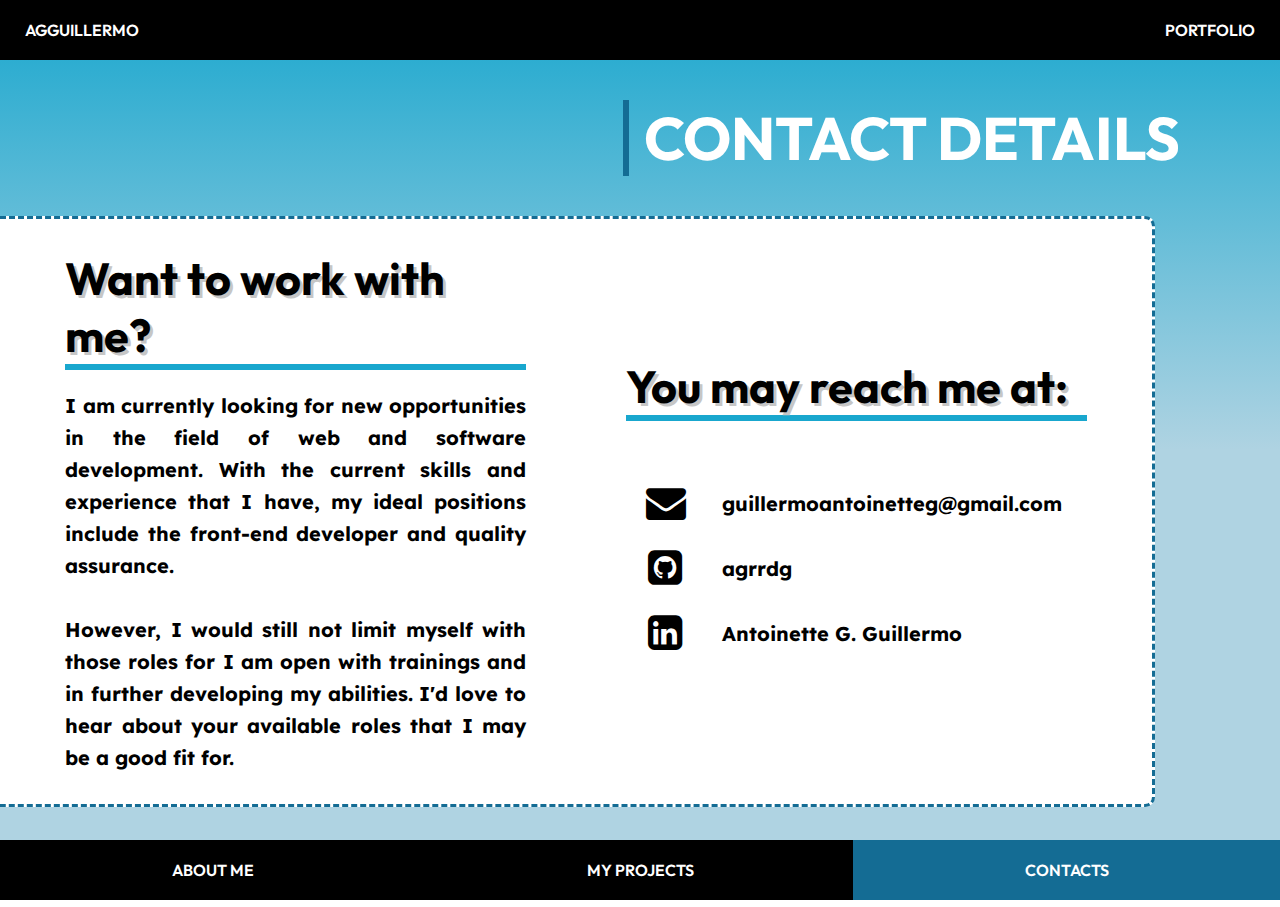
<file: Contacts.html>
<!DOCTYPE html>
<html>
    <head>
        <meta charset="UTF-8">
        <meta name="viewport" content="width=device-width, initial-scale=1.0">
        <title>Antoinette Guillermo's Portfolio</title>
        <link rel="stylesheet" href="Contacts.css">
        <link rel="stylesheet" href="assets/fonts/font-awesome/css/font-awesome.min.css">
        <!-- <link rel="preconnect" href="https://fonts.googleapis.com">
        <link rel="preconnect" href="https://fonts.gstatic.com" crossorigin> -->
        <link href="https://fonts.googleapis.com/css2?family=Roboto" rel="stylesheet">
        <link href="https://fonts.googleapis.com/css2?family=Lexend:wght@200&family=Outfit&family=Yantramanav:wght@300;400&display=swap" rel="stylesheet">
    </head>
    <body>  
        <div class="titleBar">
            <div class="titleA">
                AGGUILLERMO
            </div>
            <div class="titleB">
                PORTFOLIO
            </div>
        </div>
        <div>
            <div class="headerContainer">
                <h3 class="headerText">CONTACT DETAILS</h3>
            </div>
            <div class="contactsContainer">
                <div class="contacts1">
                    <h3 class="contactsText1">Want to work with me?</h3>
                    <h4 class="contactsText2">I am currently looking for new opportunities in the field of web and software development. With the current skills and experience that I have, my ideal positions include the front-end developer and quality assurance. <br> <br> However, I would still not limit myself with those roles for I am open with trainings and in further developing my abilities. I'd love to hear about your available roles that I may be a good fit for.</h4>
                </div>
                <div class="contacts2">
                    <h3 class="contactsText3">You may reach me at:</h3>
                    <div class="socialMediaLinks">
                        <div class="emailContainer"><a class="fa fa-envelope" href="mailto:guillermoantoinetteg@example.com" style="font-size: 40px; margin-right: 40px; color: inherit;"></a><h3 class="emailText">guillermoantoinetteg@gmail.com</h3></div>
                        <div class="linkedContainer"><a class="fa fa-github-square" href="https://github.com/agrrdg?tab=repositories" style="font-size: 40px; margin-right: 40px; color: inherit;"></a><h3 class="linkedText">agrrdg</h3></div>
                        <div class="githubContainer"><a class="fa fa-linkedin-square" href="https://www.linkedin.com/in/antoinette-guillermo-60325a218/" style="font-size: 40px; margin-right: 40px; color: inherit;"></a><h3 class="githubText">Antoinette G. Guillermo</h3></div>
                    </div>
                </div>
            </div>
        </div>
        <div class="navigationBar">
            <a class="buttonA" href="index.html">
                ABOUT ME
            </a>
            <a class="buttonB" href="MyProjects.html">
                MY PROJECTS
            </a>
            <div class="buttonC">
                CONTACTS
            </div>
        </div>
    </body>
</html>
</file>
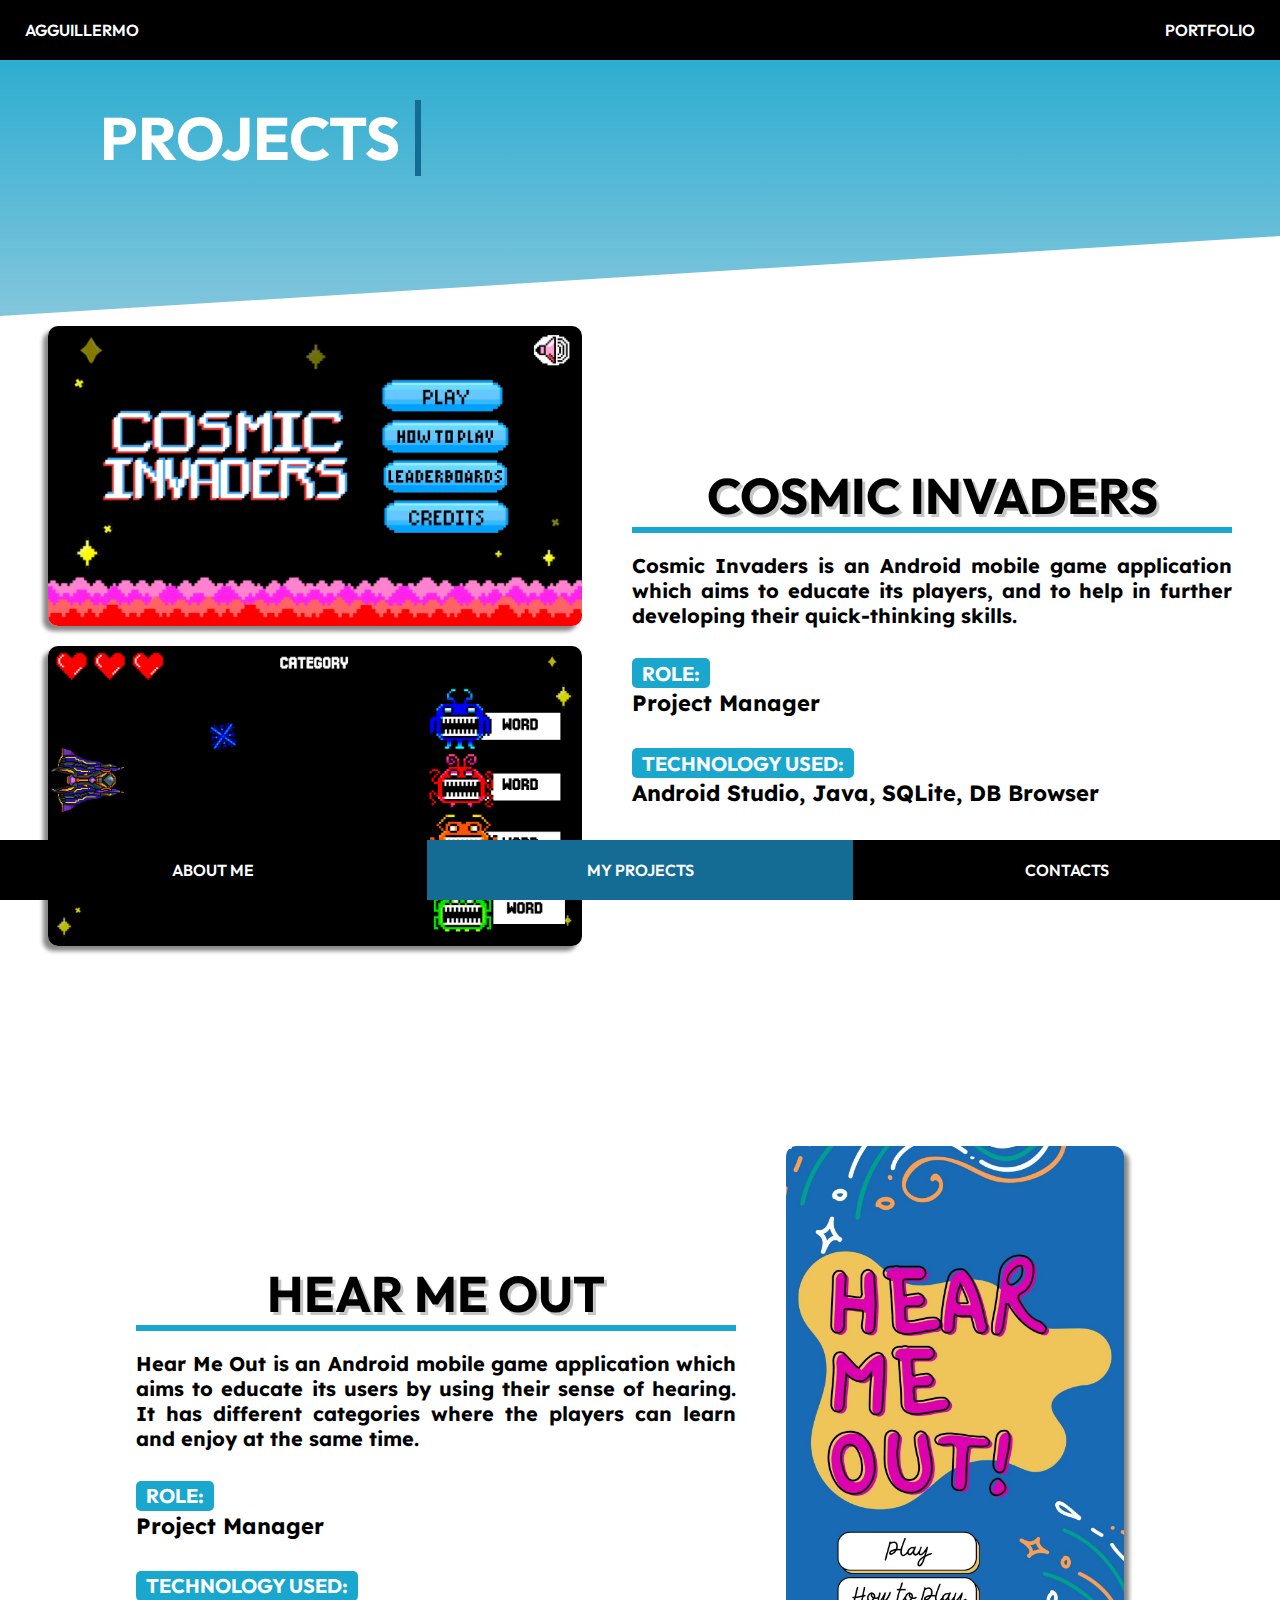
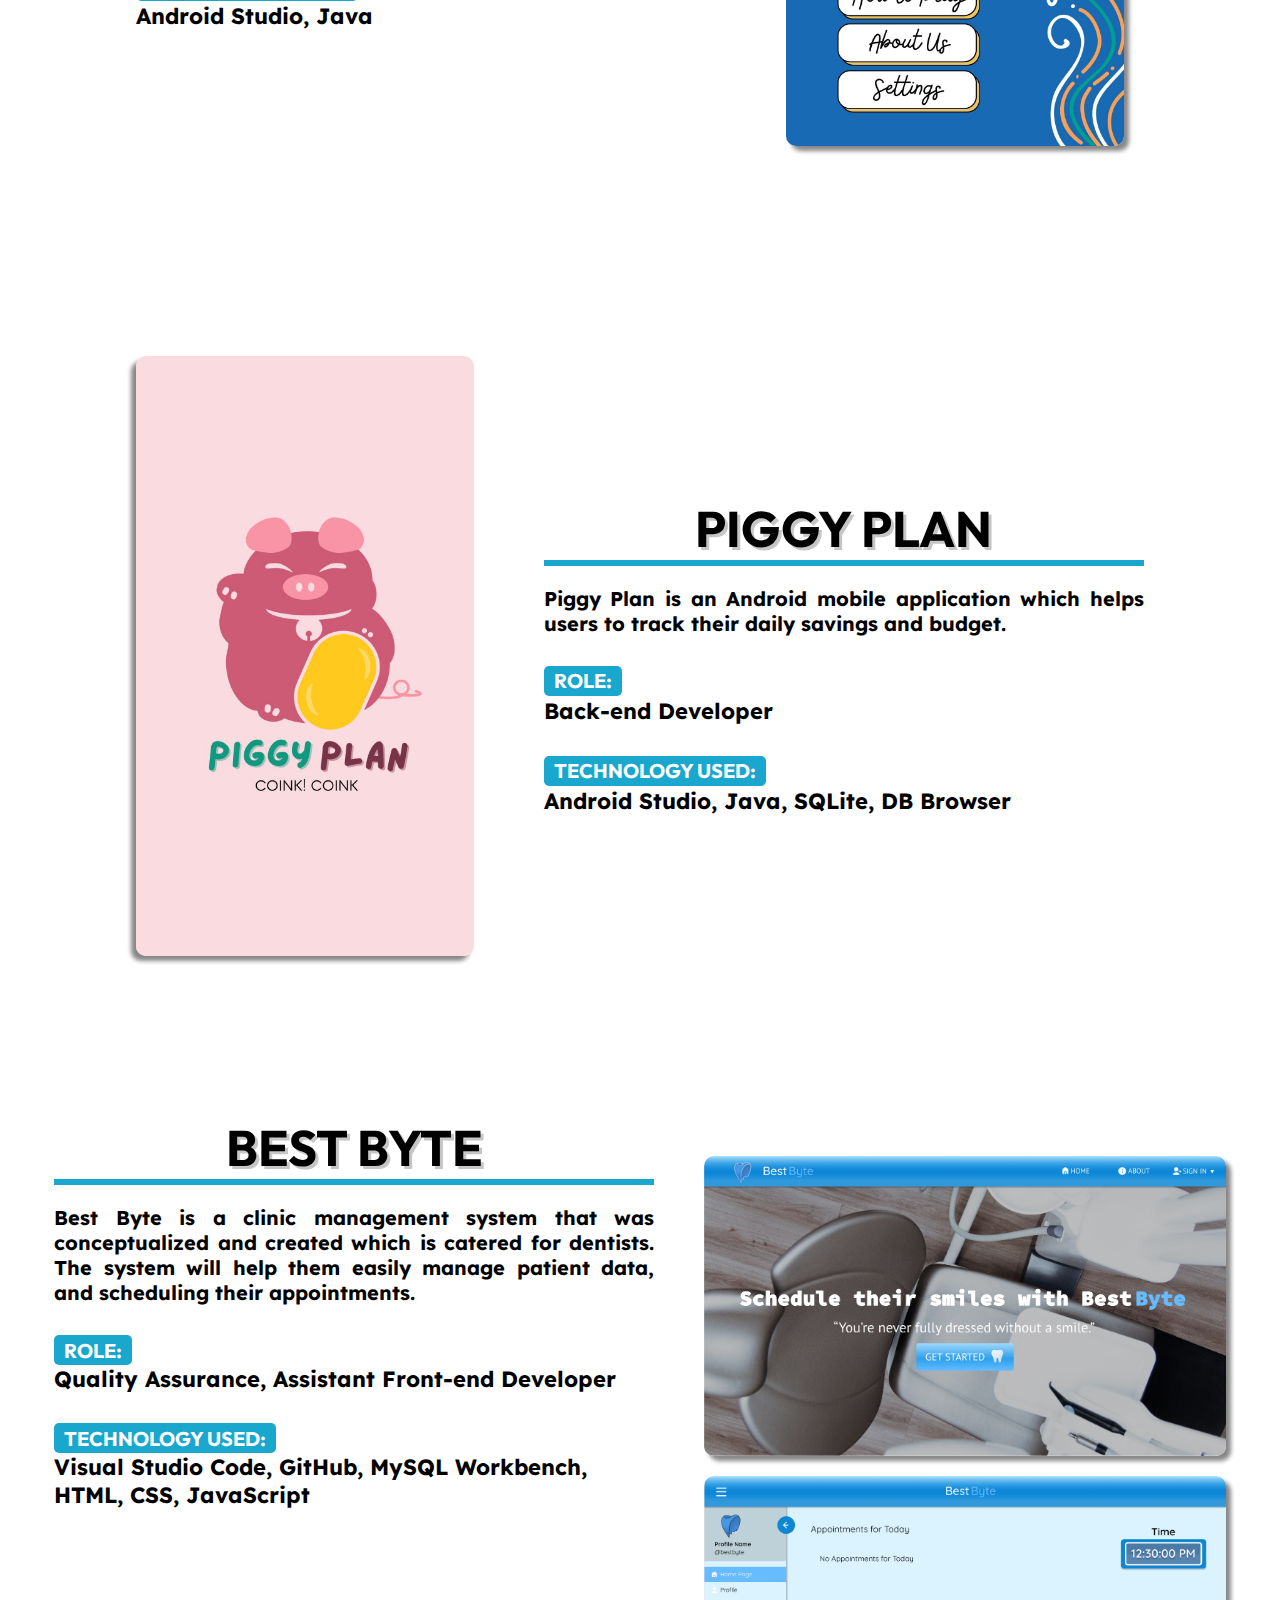
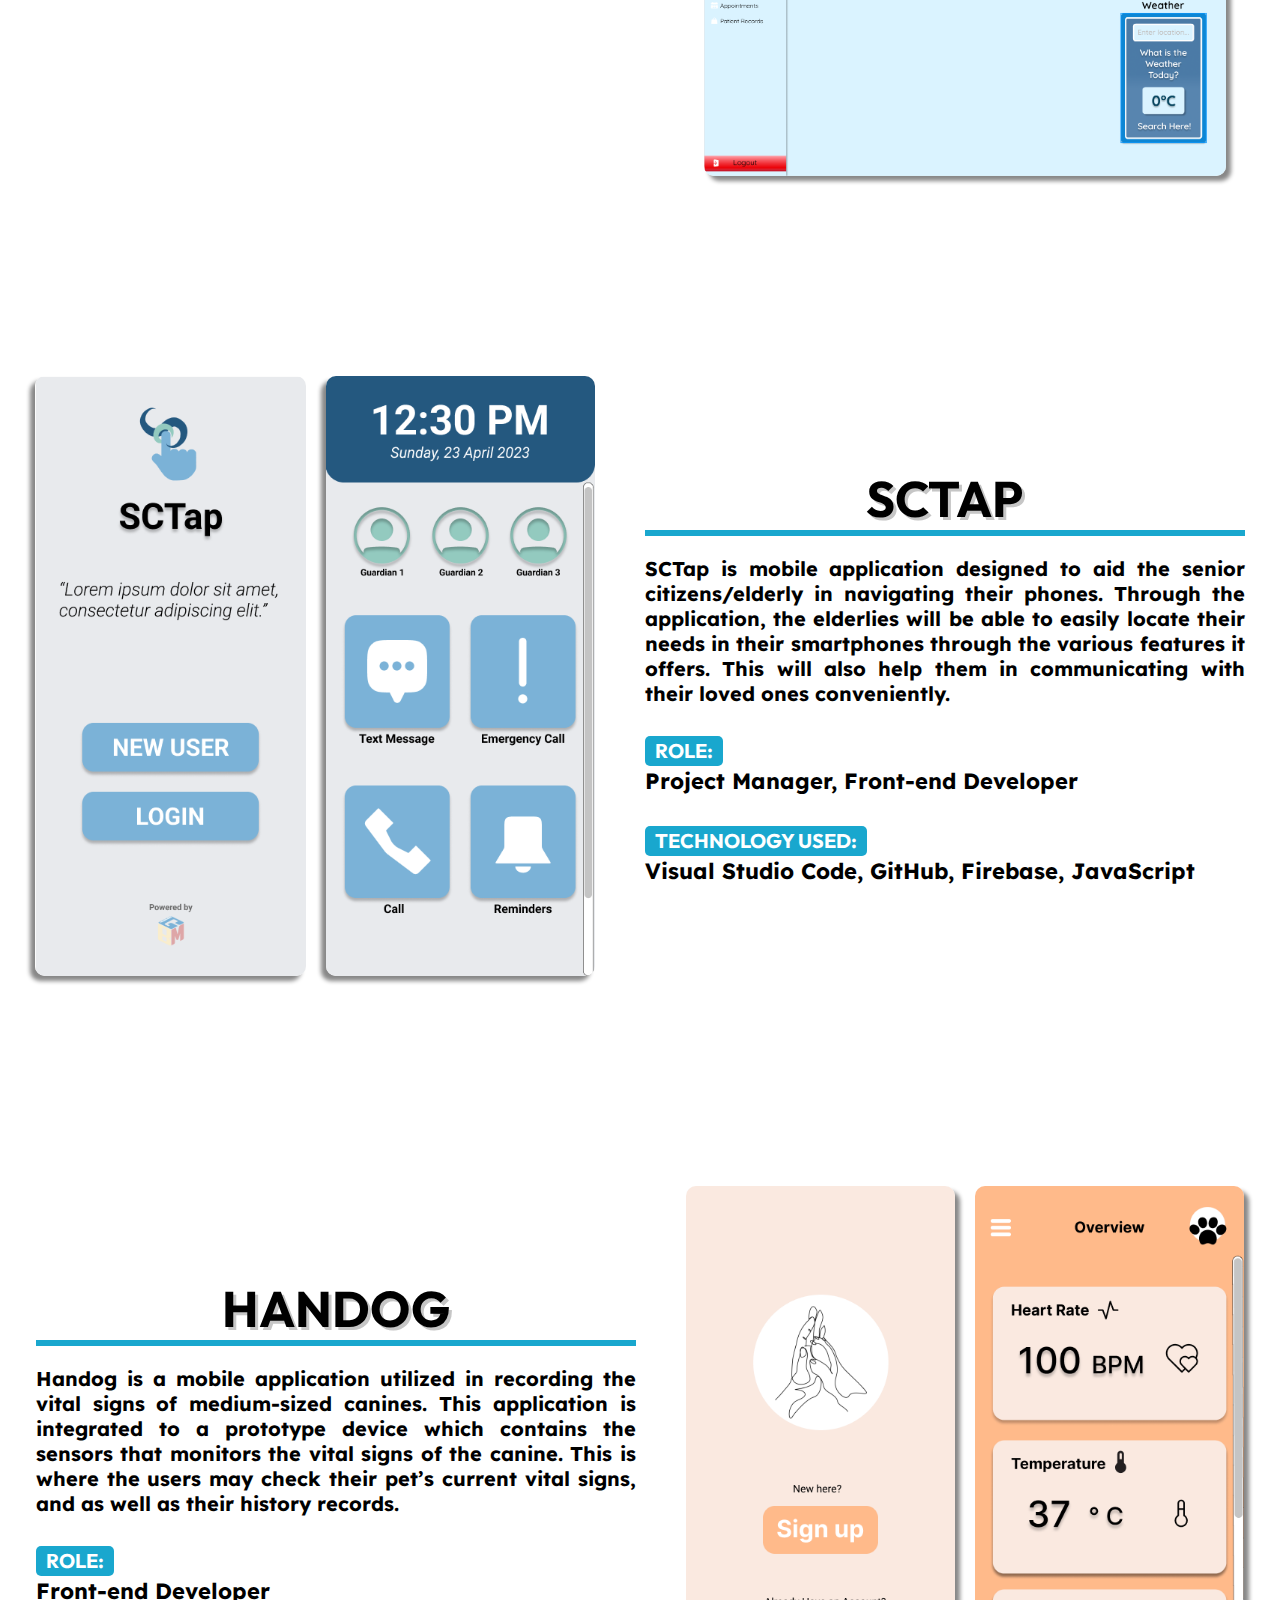
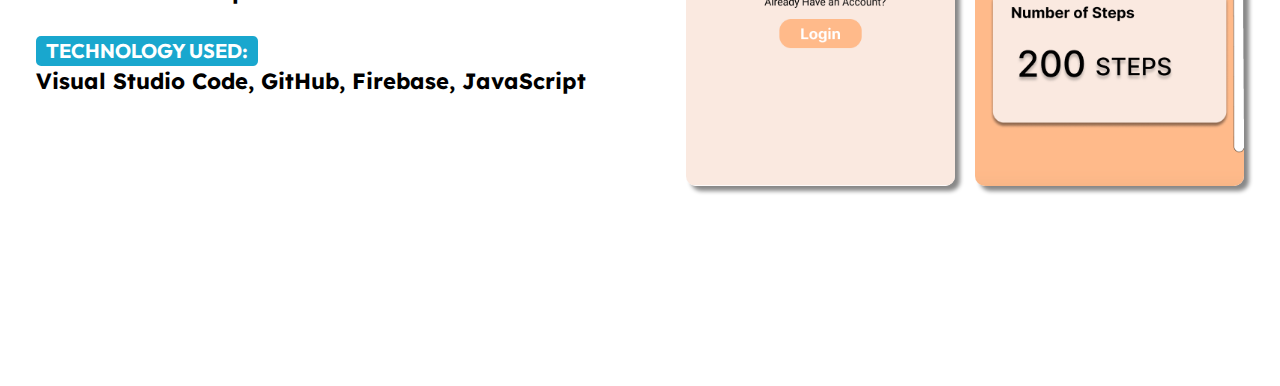
<file: MyProjects.html>
<!DOCTYPE html>
<html>
    <head>
        <meta charset="UTF-8">
        <meta name="viewport" content="width=device-width, initial-scale=1.0">
        <title>Antoinette Guillermo's Portfolio</title>
        <link rel="stylesheet" href="MyProjects.css">
        <link rel="stylesheet" href="assets/fonts/font-awesome/css/font-awesome.min.css">
        <!-- <link rel="preconnect" href="https://fonts.googleapis.com">
        <link rel="preconnect" href="https://fonts.gstatic.com" crossorigin> -->
        <link href="https://fonts.googleapis.com/css2?family=Roboto" rel="stylesheet">
        <link href="https://fonts.googleapis.com/css2?family=Lexend:wght@200&family=Outfit&family=Yantramanav:wght@300;400&display=swap" rel="stylesheet">
    </head>
    <body>  
        <div class="titleBar">
            <div class="titleA">
                AGGUILLERMO
            </div>
            <div class="titleB">
                PORTFOLIO
            </div>
        </div>
        <div>
            <h3 class="headerText">PROJECTS</h3>
        </div>
        <div class="projectAContainer">
            <div class="projectA">
                <div class="projectA1">
                    <div class="imgContainerCosmic">
                        <img class="cosmicMenu" src="assets/images/Cosmic1.PNG" alt="Cosmic Invader Menu">
                        <img class="cosmicGame" src="assets/images/Cosmic2.PNG" alt="Cosmic Invader Game">
                    </div>
                </div>
                <div class="projectA2">
                    <div class="projectAText">
                        <h3 class="cosmicHeader">COSMIC INVADERS</h3>
                        <h4 class="cosmicDescription">Cosmic Invaders is an Android mobile game application which aims to educate its players, and to help in further developing their quick-thinking skills.</h4>
                        <div class="cosmicSub"><h4 class="cosmicHeavy">ROLE:</h4><h4 class="cosmicLight">Project Manager</h4></div>
                        <div class="cosmicSub"><h4 class="cosmicHeavy">TECHNOLOGY USED:</h4><h4 class="cosmicLight">Android Studio, Java, SQLite, DB Browser</h4></div>
                    </div>
                </div>
            </div>
        </div>
        <div class="projectBContainer">
            <div class="projectB">
                <div class="projectB1">
                    <div class="projectBText">
                        <h3 class="hearHeader">HEAR ME OUT</h3>
                        <h4 class="hearDescription">Hear Me Out is an Android mobile game application which aims to educate its users by using their sense of hearing. It has different categories where the players can learn and enjoy at the same time.</h4>
                        <div class="hearSub"><h4 class="hearHeavy">ROLE:</h4><h4 class="hearLight">Project Manager</h4></div>
                        <div class="hearSub"><h4 class="hearHeavy">TECHNOLOGY USED:</h4><h4 class="hearLight">Android Studio, Java</h4></div>
                    </div>
                </div>
                <div class="projectB2">
                    <div class="imgContainerHear">
                        <img class="hearMenu" src="assets/images/Hear1.JPG" alt="Hear Me Out Menu">
                        <img class="hearGame" src="assets/images/Hear2.JPG" alt="Hear Me Out Game">
                    </div>
                </div>
            </div>
        </div>
        <div class="projectCContainer">
            <div class="projectC">
                <div class="projectC1">
                    <div class="imgContainerPiggy">
                        <img class="piggyMenu" src="assets/images/Piggy1.JPG" alt="Piggy Plan Menu">
                        <img class="piggyGame" src="assets/images/Piggy2.JPG" alt="Piggy Plan Screen">
                    </div>
                </div>
                <div class="projectC2">
                    <div class="projectCText">
                        <h3 class="piggyHeader">PIGGY PLAN</h3>
                        <h4 class="piggyDescription">Piggy Plan is an Android mobile application which helps users to track their daily savings and budget.</h4>
                        <div class="piggySub"><h4 class="piggyHeavy">ROLE:</h4><h4 class="piggyLight">Back-end Developer</h4></div>
                        <div class="piggySub"><h4 class="piggyHeavy">TECHNOLOGY USED:</h4><h4 class="piggyLight">Android Studio, Java, SQLite, DB Browser</h4></div>
                    </div>
                </div>
            </div>
        </div>
        <div class="projectDContainer">
            <div class="projectD">
                <div class="projectD1">
                    <div class="projectDText">
                        <h3 class="byteHeader">BEST BYTE</h3>
                        <h4 class="byteDescription">Best Byte is a clinic management system that was conceptualized and created which is catered for dentists. The system will help them easily manage patient data, and scheduling their appointments.</h4>
                        <div class="byteSub"><h4 class="byteHeavy">ROLE:</h4><h4 class="byteLight">Quality Assurance, Assistant Front-end Developer</h4></div>
                        <div class="byteSub"><h4 class="byteHeavy">TECHNOLOGY USED:</h4><h4 class="byteLight">Visual Studio Code, GitHub, MySQL Workbench, HTML, CSS, JavaScript</h4></div>
                    </div>
                </div>
                <div class="projectD2">
                    <div class="imgContainerByte">
                        <img class="byteMenu" src="assets/images/Byte1.PNG" alt="Best Byte Menu">
                        <img class="byteGame" src="assets/images/Byte2.PNG" alt="Best Byte Game">
                    </div>
                </div>
            </div>
        </div>
        <div class="projectEContainer">
            <div class="projectE">
                <div class="projectE1">
                    <div class="imgContainerSctap">
                        <img class="sctapMenu" src="assets/images/SCTap1.PNG" alt="SCTap Menu">
                        <img class="sctapGame" src="assets/images/SCTap2.PNG" alt="SCTap Screen">
                    </div>
                </div>
                <div class="projectE2">
                    <div class="projectEText">
                        <h3 class="sctapHeader">SCTAP</h3>
                        <h4 class="sctapDescription">SCTap is mobile application designed to aid the senior citizens/elderly in navigating their phones. Through the application, the elderlies will be able to easily locate their needs in their smartphones through the various features it offers. This will also help them in communicating with their loved ones conveniently.</h4>
                        <div class="sctapSub"><h4 class="sctapHeavy">ROLE:</h4><h4 class="sctapLight">Project Manager, Front-end Developer</h4></div>
                        <div class="sctapSub"><h4 class="sctapHeavy">TECHNOLOGY USED:</h4><h4 class="sctapLight">Visual Studio Code, GitHub, Firebase, JavaScript</h4></div>
                    </div>
                </div>
            </div>
        </div>
        <div class="projectFContainer">
            <div class="projectF">
                <div class="projectF1">
                    <div class="projectFText">
                        <h3 class="handogHeader">HANDOG</h3>
                        <h4 class="handogDescription">Handog is a mobile application utilized in recording the vital signs of medium-sized canines. This application is integrated to a prototype device which contains the sensors that monitors the vital signs of the canine. This is where the users may check their pet’s current vital signs, and as well as their history records.</h4>
                        <div class="handogSub"><h4 class="handogHeavy">ROLE:</h4><h4 class="handogLight">Front-end Developer</h4></div>
                        <div class="handogSub"><h4 class="handogHeavy">TECHNOLOGY USED:</h4><h4 class="handogLight">Visual Studio Code, GitHub, Firebase, JavaScript</h4></div>
                    </div>
                </div>
                <div class="projectF2">
                    <div class="imgContainerHandog">
                        <img class="handogMenu" src="assets/images/Handog1.PNG" alt="Handog Menu">
                        <img class="handogGame" src="assets/images/Handog2.PNG" alt="Handog Screen">
                    </div>
                </div>
            </div>
        </div>
        <div class="navigationBar">
            <a class="buttonA" href="index.html">
                ABOUT ME
            </a>
            <div class="buttonB">
                MY PROJECTS
            </div>
            <a class="buttonC" href="Contacts.html">
                CONTACTS
            </a>
        </div>
    </body>
</html>
</file>
<file: Contacts.css>
body {
  background-image: linear-gradient(#19A7CE,#AFD3E2,#AFD3E2);
  margin: 0;
  background-size: cover;
  background-attachment: fixed;
}

/* Title Header */
.titleBar {
  display: flex;
  z-index: 1;
  top: 0;
  position: fixed;
  background-color: black;
  width: 100%;
  justify-content: space-between;
  align-items: center;
  height: 60px;
}

.titleA {
  margin-left: 25px;
  font-family: 'Outfit', sans-serif;
  font-weight: 600;
  color: white;
}

.titleB {
  margin-right: 25px;
  font-family: 'Outfit', sans-serif;
  font-weight: 600;
  color: white;
}

/* Bottom Navigation Bar */
.navigationBar {
  bottom: 0;
  position: fixed;
  display: flex;
  width: 100%;
  justify-content: space-between;
  align-items: center;
  height: 60px;
}

.buttonA {
  display: flex;
  width: 100%;
  height: 60px;
  align-items: center;
  justify-content: center;
  font-family: 'Outfit', sans-serif;
  font-weight: 600;
  background-color: black;
  color: white;
  text-decoration: none;
}

.buttonB {
  display: flex;
  width: 100%;
  height: 60px;
  align-items: center;
  justify-content: center;
  font-family: 'Outfit', sans-serif;
  font-weight: 600;
  background-color: black;
  color: white;
  text-decoration: none;
}

.buttonC {
  display: flex;
  width: 100%;
  height: 60px;
  align-items: center;
  justify-content: center;
  font-family: 'Outfit', sans-serif;
  font-weight: 600;
  background-color: #146C94;
  color: white;
  text-decoration: none;
}

.buttonA:hover:not(.active) {
  background-color: #146C94;
  color: white;
  text-decoration: none;
}

.buttonB:hover:not(.active) {
  background-color: #146C94;
  color: white;
  text-decoration: none;
}

.buttonC:hover:not(.active) {
  background-color: #146C94;
  color: white;
  text-decoration: none;
}

.active {
  background-color: #146C94;
  color: white;
}

/* Contacts */
/* .headerContainer {
  height: 150px;
  border-style: solid;
  border-width: 2px;
  border-color: greenyellow;
} */

.headerText {
  margin-top: 100px;
  margin-bottom: 40px;
  margin-right: 100px;
  padding-left: 15px;
  float: right;
  width: fit-content;
  font-size: 60px;
  font-family: 'Outfit', sans-serif;
  color: white;
  border-left: 6px solid #146C94;
}

.contactBody {
  display: flex;
  flex-direction: column;
}

.contactsContainer {
  display: flex;
  align-items: center;
  justify-content: center;
  background-color: white;
  width: 80%;
  height: 65vh;
  border-top-right-radius: 10px;
  border-bottom-right-radius: 10px;
  border-right: 3px dashed #146C94;
  border-top: 3px dashed #146C94;
  border-bottom: 3px dashed #146C94;
}

.contacts1 {
  display: flex;
  justify-content: center;
  height: 60vh;
  width: 40%;
  flex-direction: column;
  margin-right: 100px;
}

.contactsText1 {
  font-size: 50px;
  font-family: 'Outfit', sans-serif;
  color: black;
  border-bottom: 6px solid #19A7CE;
  margin-top: 0px;
  margin-bottom: 0px;
  text-shadow: 3px 3px #c6c6c6;
}

.contactsText2 {
  display: flex;
  text-align: justify;
  font-size: 20px;
  font-family: 'Lexend', sans-serif;
  color: black;
  margin-top: 40px;
  margin-bottom: 0px;
  line-height: 1.6;
}

.contactsText3 {
  font-size: 50px;
  font-family: 'Outfit', sans-serif;
  color: black;
  border-bottom: 6px solid #19A7CE;
  margin-top: 0px;
  margin-bottom: 0px;
  text-shadow: 3px 3px #c6c6c6;
}

.contacts2 {
  display: flex;
  justify-content: center;
  height: 60vh;
  width: 40%;
  flex-direction: column;
}

.socialMediaLinks {
  display: flex;
  flex-direction: column;
  width: 400px;
  margin-top: 60px;
  margin-left: 50px;
}

.fa-envelope:hover {
  color: #146C94 !important;
  border-bottom: 4px solid #146C94;
  text-decoration: none; 
}

.fa-github-square:hover {
  color: #146C94 !important;
  border-bottom: 4px solid #146C94;
}

.fa-linkedin-square:hover {
  color: #146C94 !important;
  border-bottom: 4px solid #146C94;
}

.emailContainer {
  display: flex;
  flex-direction: row;
  align-items: center;
}

.emailText {
  font-size: 20px;
  font-family: 'Lexend', sans-serif;
  color: black;
  margin-left: -4px;
}

.linkedContainer {
  display: flex;
  flex-direction: row;
  align-items: center;
  margin-left: 2px;
}

.linkedText {
  font-size: 20px;
  font-family: 'Lexend', sans-serif;
  color: black;
}

.githubContainer {
  display: flex;
  flex-direction: row;
  align-items: center;
  margin-left: 2px;
}

.githubText {
  font-size: 20px;
  font-family: 'Lexend', sans-serif;
  color: black;
}

@media screen and (max-width: 1700px) {
  .contactsContainer {
    width: 85%;
    margin-bottom: 100px;
  }
}

@media screen and (max-width: 1500px) {
  .contactsContainer {
    width: 90%;
    margin-bottom: 100px;
  }

  .socialMediaLinks {
    margin-left: 30px;
  }

  .contactsText1 {
    font-size: 45px;
  }

  .contactsText3 {
    font-size: 45px;
  }
}

@media screen and (max-width: 1300px) {
  .contactsContainer {
    width: 90%;
    margin-bottom: 100px;
  }

  .contactsText2 {
    margin-top: 20px;
  }

  .socialMediaLinks {
    margin-left: 20px;
    margin-top: 50px;
  }
}

@media screen and (max-width: 1150px) {
  .headerText {
    font-size: 40px;
    float: left;
    margin-left: 50px;
  }

  .contactsContainer {
    width: 90%;
    height: 85vh;
    flex-direction: column;
    margin-bottom: 100px;
  }

  .contacts1 {
    margin-right: unset;
    margin-bottom: 50px;
    width: 80%;
    height: unset;
  }

  .socialMediaLinks {
    margin-left: 50px;
    margin-top: 30px;
  }

  .contacts2 {
    margin-right: unset;
    width: 80%;
    height: unset;
  }

  .emailText {
    font-size: 18px;
  }

  .linkedText {
    font-size: 18px;
  }

  .githubText {
    font-size: 18px;
  }
}

@media screen and (max-width: 900px) {
  .contactsContainer {
    height: 88vh;
  }

  .socialMediaLinks {
    margin-left: 40px;
  }
}

@media screen and (max-width: 800px) {
  .contactsContainer {
    height: 90vh;
  }

}

@media screen and (max-width: 750px) {
  .contactsContainer {
    height: 92vh;
  }
}

@media screen and (max-width: 700px) {
  .contactsContainer {
    height: 93vh;
  }
}

@media screen and (max-width: 650px) {
  .contactsContainer {
    height: 98vh;
  }
}

@media screen and (max-width: 625px) {
  .contactsContainer {
    height: 100vh;
  }

  .socialMediaLinks {
    margin-left: 20px;
  }
}

@media screen and (max-width: 600px) {
  .contactsContainer {
    height: 115vh;
  }

  .socialMediaLinks {
    margin-left: unset;
  }
}

@media screen and (max-width: 500px) {
  .contactsContainer {
    height: 127vh;
  }

  .contacts1 {
    height: 625px;
    width: 300px;
    margin-bottom: 20px;
  }

  .contacts2 {
    height: 325;
    width: 300px;
  }

  .contactsText1 {
    font-size: 40px;
    font-family: 'Outfit', sans-serif;
  }

  .contactsText3 {
    font-size: 40px;
  }

  .socialMediaLinks {
    display: flex;
    flex-direction: column;
    width: 300px;
  }

  .emailText {
    font-size: 15px;
    margin-left: -24px;
  }

  .linkedText {
    font-size: 16px;
    margin-left: -20px;
  }

  .githubText {
    font-size: 16px;
    margin-left: -20px;
  }
}

/* 
  border-style: solid;
  border-width: 2px;
  border-color: red; 
*/
</file>
<file: MyProjects.css>
body {
    background-image: linear-gradient(#19A7CE,#AFD3E2,#AFD3E2);
    margin: 0;
    background-size: cover;
    background-attachment: fixed;
}

/* Title Header */
.titleBar {
  display: flex;
  z-index: 1;
  top: 0;
  position: fixed;
  background-color: black;
  width: 100%;
  justify-content: space-between;
  align-items: center;
  height: 60px;
}

.titleA {
  margin-left: 25px;
  font-family: 'Outfit', sans-serif;
  font-weight: 600;
  color: white;
}

.titleB {
  margin-right: 25px;
  font-family: 'Outfit', sans-serif;
  font-weight: 600;
  color: white;
}

/* Bottom Navigation Bar */
.navigationBar {
  bottom: 0;
  position: fixed;
  display: flex;
  width: 100%;
  justify-content: space-between;
  align-items: center;
  height: 60px;
}

.buttonA {
  display: flex;
  width: 100%;
  height: 60px;
  align-items: center;
  justify-content: center;
  font-family: 'Outfit', sans-serif;
  font-weight: 600;
  background-color: black;
  color: white;
  text-decoration: none;
}

.buttonB {
  display: flex;
  width: 100%;
  height: 60px;
  align-items: center;
  justify-content: center;
  font-family: 'Outfit', sans-serif;
  font-weight: 600;
  background-color: #146C94;
  color: white;
  text-decoration: none;
}

.buttonC {
  display: flex;
  width: 100%;
  height: 60px;
  align-items: center;
  justify-content: center;
  font-family: 'Outfit', sans-serif;
  font-weight: 600;
  background-color: black;
  color: white;
  text-decoration: none;
}

.buttonA:hover:not(.active) {
background-color: #146C94;
color: white;
text-decoration: none;
}

.buttonB:hover:not(.active) {
background-color: #146C94;
color: white;
text-decoration: none;
}

.buttonC:hover:not(.active) {
background-color: #146C94;
color: white;
text-decoration: none;
}

.active {
background-color: #146C94;
color: white;
}

/* My Projects */
.headerText {
  margin-top: 100px;
  margin-left: 100px;
  padding-right: 15px;
  width: fit-content;
  font-size: 60px;
  font-family: 'Outfit', sans-serif;
  color: white;
  border-right: 6px solid #146C94;
}

/* Project A */
.projectAContainer {
  width: 100%;
  height: 800px;
  background-color: white;
  display: flex;
  align-items: center;
  clip-path: polygon(0 10%, 100% 0, 100% 90%, 0 100%);
  margin-bottom: 10px;
  /* border-left: 5px dashed black;
  border-right: 5px dashed black; */
}

.projectA {
  width: 100%;
  height: 700px;
  display: flex;
  justify-content: center;
  align-items: center;
}

.projectA1 {
  height: 700px;
  display: flex;
  justify-content: center;
}

.imgContainerCosmic {
  display: flex; 
  flex-direction: column;
  justify-content: center;
}

.cosmicMenu {
  height: 300px;
  margin-bottom: 20px;
  border-radius: 10px;
  box-shadow: -5px 5px 4px #888888;
} 

.cosmicGame {
  height: 300px;
  border-radius: 10px;
  box-shadow: -5px 5px 4px #888888;
} 

.projectA2 {
  height: 700px;
  display: flex;
  justify-content: center;
  align-items: center;
  margin-left: 150px;
}

.cosmicHeader {
  font-size: 50px;
  font-family: 'Outfit', sans-serif;
  color: black;
  border-bottom: 6px solid #19A7CE;
  text-align: center;
  margin-top: 0px;
  margin-bottom: 20px; 
  text-shadow: 3px 3px #c6c6c6;
}

.cosmicDescription{
  display: flex;
  text-align: justify;
  width: 600px;
  font-size: 20px;
  font-family: 'Lexend', sans-serif;
  color: black;
  margin-top: 0px;
  margin-bottom: 0px;
}

.cosmicSub{
  display: flex;
  flex-direction: column;
  width: 600px;
  margin-top: 30px;
}

.cosmicHeavy{
  display: flex;
  height: 30px;
  justify-content: center;
  align-items: center;
  width: fit-content;
  padding-left: 10px;
  padding-right: 10px;
  margin-top: 0px;
  margin-bottom: 0px;
  font-size: 20px;
  font-family: 'Outfit', sans-serif;
  font-weight: bold;
  color: white;
  border-radius: 5px;
  background-color: #19A7CE;
  transition-duration: 0.4s;
}

.cosmicHeavy:hover {
  border: 2px solid #19A7CE;
  background-color: white;
  color: #19A7CE;
}

.cosmicLight{
  display: flex;
  height: 30px;
  font-size: 22px;
  font-family: 'Lexend', sans-serif;
  color: black;
  align-items: center;
  margin-top: 0px;
  margin-bottom: 0px;
}

/* Project B */
.projectBContainer {
  width: 100%;
  height: 800px;
  background-color: white;
  display: flex;
  justify-content: center;
  align-items: center;
  clip-path: polygon(0 0, 100% 10%, 100% 100%, 0 90%);
  margin-bottom: 10px;
}

.projectB {
  width: 100%;
  height: 700px;
  display: flex;
  justify-content: center;
  align-items: center;
}

.projectB1 {
  height: 700px;
  display: flex;
  justify-content: center;
  align-items: center;  
}

.imgContainerHear {
  display: flex; 
  flex-direction: row;
  justify-content: center;
  align-items: center;
}

.hearMenu {
  height: 600px;
  border-radius: 10px;
  margin-right: 20px;
  box-shadow: 5px 5px 4px #888888;
} 

.hearGame {
  height: 600px;
  border-radius: 10px;
  box-shadow: 5px 5px 4px #888888;
} 

.projectB2 {
  height: 700px;
  display: flex;
  justify-content: center;
  margin-left: 150px;
}

.hearHeader {
  font-size: 50px;
  font-family: 'Outfit', sans-serif;
  color: black;
  border-bottom: 6px solid #19A7CE;
  text-align: center;
  margin-top: 0px;
  margin-bottom: 20px;
  text-shadow: 3px 3px #c6c6c6;
}

.hearDescription{
  display: flex;
  text-align: justify;
  width: 600px;
  font-size: 20px;
  font-family: 'Lexend', sans-serif;
  color: black;
  margin-top: 0px;
  margin-bottom: 0px;
}

.hearSub{
  display: flex;
  flex-direction: column;
  width: 600px;
  margin-top: 30px;
}

.hearHeavy{
  display: flex;
  height: 30px;
  justify-content: center;
  align-items: center;
  width: fit-content;
  padding-left: 10px;
  padding-right: 10px;
  margin-top: 0px;
  margin-bottom: 0px;
  font-size: 20px;
  font-family: 'Outfit', sans-serif;
  font-weight: bold;
  color: white;
  border-radius: 5px;
  background-color: #19A7CE;
  transition-duration: 0.4s;
}

.hearHeavy:hover {
  border: 2px solid #19A7CE;
  background-color: white;
  color: #19A7CE;
}

.hearLight{
  display: flex;
  height: 30px;
  font-size: 22px;
  font-family: 'Lexend', sans-serif;
  color: black;
  align-items: center;
  margin-top: 0px;
  margin-bottom: 0px;
}


/* Project C */
.projectCContainer {
  width: 100%;
  height: 800px;
  background-color: white;
  display: flex;
  align-items: center;
  clip-path: polygon(0 10%, 100% 0, 100% 90%, 0 100%);
  margin-bottom: 10px;
  /* border-left: 5px dashed black;
  border-right: 5px dashed black; */
}

.projectC {
  width: 100%;
  height: 700px;
  display: flex;
  justify-content: center;
  align-items: center;
}

.projectC1 {
  height: 700px;
  display: flex;
  justify-content: center;
}

.imgContainerPiggy {
  display: flex; 
  flex-direction: row;
  justify-content: center;
  align-items: center;
}

.piggyMenu {
  height: 600px;
  border-radius: 10px;
  margin-right: 20px;
  box-shadow: -5px 5px 4px #888888;
} 

.piggyGame {
  height: 600px;
  border-radius: 10px;
  box-shadow: -5px 5px 4px #888888;
} 

.projectC2 {
  height: 700px;
  display: flex;
  justify-content: center;
  align-items: center;
  margin-left: 150px;
}

.piggyHeader {
  font-size: 50px;
  font-family: 'Outfit', sans-serif;
  color: black;
  border-bottom: 6px solid #19A7CE;
  text-align: center;
  margin-top: 0px;
  margin-bottom: 20px;
  text-shadow: 3px 3px #c6c6c6;
}

.piggyDescription{
  display: flex;
  text-align: justify;
  width: 600px;
  font-size: 20px;
  font-family: 'Lexend', sans-serif;
  color: black;
  margin-top: 0px;
  margin-bottom: 0px;
}

.piggySub{
  display: flex;
  flex-direction: column;
  width: 600px;
  margin-top: 30px;
}

.piggyHeavy{
  display: flex;
  height: 30px;
  justify-content: center;
  align-items: center;
  width: fit-content;
  padding-left: 10px;
  padding-right: 10px;
  margin-top: 0px;
  margin-bottom: 0px;
  font-size: 20px;
  font-family: 'Outfit', sans-serif;
  font-weight: bold;
  color: white;
  border-radius: 5px;
  background-color: #19A7CE;
  transition-duration: 0.4s;
}

.piggyHeavy:hover {
  border: 2px solid #19A7CE;
  background-color: white;
  color: #19A7CE;
}

.piggyLight{
  display: flex;
  height: 30px;
  font-size: 22px;
  font-family: 'Lexend', sans-serif;
  color: black;
  align-items: center;
  margin-top: 0px;
  margin-bottom: 0px;
}


/* Project D */
.projectDContainer {
  width: 100%;
  height: 800px;
  background-color: white;
  display: flex;
  justify-content: center;
  align-items: center;
  clip-path: polygon(0 0, 100% 10%, 100% 100%, 0 90%);
  margin-bottom: 10px;
}

.projectD {
  width: 100%;
  height: 800px;
  display: flex;
  justify-content: center;
  align-items: center;
}

.projectD1 {
  height: 700px;
  display: flex;
}

.imgContainerByte {
  display: flex; 
  flex-direction: column;
  justify-content: center;
}

.byteMenu {
  height: 300px;
  margin-bottom: 20px;
  border-radius: 10px;
  box-shadow: 5px 5px 4px #888888;
} 

.byteGame {
  height: 300px;
  border-radius: 10px;
  box-shadow: 5px 5px 4px #888888;
} 

.projectD2 {
  height: 700px;
  display: flex;
  justify-content: center;
  margin-left: 150px;
}

.byteHeader {
  font-size: 50px;
  font-family: 'Outfit', sans-serif;
  color: black;
  border-bottom: 6px solid #19A7CE;
  text-align: center;
  margin-top: 0px;
  margin-bottom: 20px;
  text-shadow: 3px 3px #c6c6c6;
}

.byteDescription{
  display: flex;
  text-align: justify;
  width: 600px;
  font-size: 20px;
  font-family: 'Lexend', sans-serif;
  color: black;
  margin-top: 0px;
  margin-bottom: 0px;
}

.byteSub{
  display: flex;
  flex-direction: column;
  width: 600px;
  margin-top: 30px;
}

.byteHeavy{
  display: flex;
  height: 30px;
  justify-content: center;
  align-items: center;
  width: fit-content;
  padding-left: 10px;
  padding-right: 10px;
  margin-top: 0px;
  margin-bottom: 0px;
  font-size: 20px;
  font-family: 'Outfit', sans-serif;
  font-weight: bold;
  color: white;
  border-radius: 5px;
  background-color: #19A7CE;
  transition-duration: 0.4s;
}

.byteHeavy:hover {
  border: 2px solid #19A7CE;
  background-color: white;
  color: #19A7CE;
}

.byteLight{
  display: flex;
  font-size: 22px;
  font-family: 'Lexend', sans-serif;
  color: black;
  align-items: center;
  margin-top: 0px;
  margin-bottom: 0px;
}


/* Project E */
.projectEContainer {
  width: 100%;
  height: 800px;
  background-color: white;
  display: flex;
  align-items: center;
  clip-path: polygon(0 10%, 100% 0, 100% 90%, 0 100%);
  margin-bottom: 10px;
  /* border-left: 5px dashed black;
  border-right: 5px dashed black; */
}

.projectE {
  width: 100%;
  height: 700px;
  display: flex;
  justify-content: center;
  align-items: center;
}

.projectE1 {
  height: 700px;
  display: flex;
  justify-content: center;
}

.imgContainerSctap {
  display: flex; 
  flex-direction: row;
  justify-content: center;
  align-items: center;
}

.sctapMenu {
  height: 600px;
  border-radius: 10px;
  margin-right: 20px;
  box-shadow: -5px 5px 4px #888888;
} 

.sctapGame {
  height: 600px;
  border-radius: 10px;
  box-shadow: -5px 5px 4px #888888;
} 

.projectE2 {
  height: 700px;
  display: flex;
  justify-content: center;
  align-items: center;
  margin-left: 150px;
}

.sctapHeader {
  font-size: 50px;
  font-family: 'Outfit', sans-serif;
  color: black;
  border-bottom: 6px solid #19A7CE;
  text-align: center;
  margin-top: 0px;
  margin-bottom: 20px;
  text-shadow: 3px 3px #c6c6c6;
}

.sctapDescription{
  display: flex;
  text-align: justify;
  width: 600px;
  font-size: 20px;
  font-family: 'Lexend', sans-serif;
  color: black;
  margin-top: 0px;
  margin-bottom: 0px;
}

.sctapSub{
  display: flex;
  flex-direction: column;
  width: 600px;
  margin-top: 30px;
}

.sctapHeavy{
  display: flex;
  height: 30px;
  justify-content: center;
  align-items: center;
  width: fit-content;
  padding-left: 10px;
  padding-right: 10px;
  margin-top: 0px;
  margin-bottom: 0px;
  font-size: 20px;
  font-family: 'Outfit', sans-serif;
  font-weight: bold;
  color: white;
  border-radius: 5px;
  background-color: #19A7CE;
  transition-duration: 0.4s;
}

.sctapHeavy:hover {
  border: 2px solid #19A7CE;
  background-color: white;
  color: #19A7CE;
}

.sctapLight{
  display: flex;
  height: 30px;
  font-size: 22px;
  font-family: 'Lexend', sans-serif;
  color: black;
  align-items: center;
  margin-top: 0px;
  margin-bottom: 0px;
}


/* Project F */
.projectFContainer {
  width: 100%;
  height: 800px;
  background-color: white;
  display: flex;
  justify-content: center;
  align-items: center;
  clip-path: polygon(0 0, 100% 10%, 100% 100%, 0 90%);
  margin-bottom: 10px;
  margin-bottom: 100px;
}

.projectF {
  width: 100%;
  height: 700px;
  display: flex;
  justify-content: center;
  align-items: center;
}

.projectF1 {
  height: 700px;
  display: flex;
  justify-content: center;
  align-items: center;
}

.imgContainerHandog {
  display: flex; 
  flex-direction: row;
  justify-content: center;
  align-items: center;
}

.handogMenu {
  height: 600px;
  border-radius: 10px;
  margin-right: 20px;
  box-shadow: 5px 5px 4px #888888;
} 

.handogGame {
  height: 600px;
  border-radius: 10px;
  box-shadow: 5px 5px 4px #888888;
} 

.projectF2 {
  height: 700px;
  display: flex;
  justify-content: center;
  margin-left: 150px;
}

.handogHeader {
  font-size: 50px;
  font-family: 'Outfit', sans-serif;
  color: black;
  border-bottom: 6px solid #19A7CE;
  text-align: center;
  margin-top: 0px;
  margin-bottom: 20px;
  text-shadow: 3px 3px #c6c6c6;
}

.handogDescription{
  display: flex;
  text-align: justify;
  width: 600px;
  font-size: 20px;
  font-family: 'Lexend', sans-serif;
  color: black;
  margin-top: 0px;
  margin-bottom: 0px;
}

.handogSub{
  display: flex;
  flex-direction: column;
  width: 600px;
  margin-top: 30px;
}

.handogHeavy{
  display: flex;
  height: 30px;
  justify-content: center;
  align-items: center;
  width: fit-content;
  padding-left: 10px;
  padding-right: 10px;
  margin-top: 0px;
  margin-bottom: 0px;
  font-size: 20px;
  font-family: 'Outfit', sans-serif;
  font-weight: bold;
  color: white;
  border-radius: 5px;
  background-color: #19A7CE;
  transition-duration: 0.4s;
}

.handogHeavy:hover {
  border: 2px solid #19A7CE;
  background-color: white;
  color: #19A7CE;
}

.handogLight{
  display: flex;
  height: 30px;
  font-size: 22px;
  font-family: 'Lexend', sans-serif;
  color: black;
  align-items: center;
  margin-top: 0px;
  margin-bottom: 0px;
}


@media screen and (max-width: 1500px) {
  .projectA2 {
    margin-left: 50px;
  }

  .projectB2 {
    margin-left: 50px;
  }

  .hearGame {
    display: none;
  }

  .projectC2 {
    margin-left: 50px;
  }

  .piggyGame {
    display: none;
  }

  .projectD2 {
    margin-left: 50px;
  }

  .projectE2 {
    margin-left: 50px;
  }

  .projectF2 {
    margin-left: 50px;
  }
}

@media screen and (max-width: 1200px) {
  .projectAContainer {
    height: 1400px;
  }

  .projectA {
    flex-direction: column;
  }

  .projectA2 {
    margin-left: 0px;
    margin-top: 70px;
  }

  .projectBContainer {
    height: 1400px;
  }

  .projectB {
    flex-direction: column;
  }

  .projectB2 {
    margin-left: 0px;
    margin-top: 70px;
  }

  .projectCContainer {
    height: 1400px;
  }

  .projectC {
    flex-direction: column;
  }

  .projectC2 {
    margin-left: 0px;
    margin-top: 70px;
  }

  .projectDContainer {
    height: 1400px;
  }

  .projectD {
    flex-direction: column;
  }

  .projectD2 {
    margin-left: 0px;
    margin-top: 70px;
  }

  .projectEContainer {
    height: 1400px;
  }

  .projectE {
    flex-direction: column;
  }

  .projectE2 {
    margin-left: 0px;
    margin-top: 70px;
  }

  .projectFContainer {
    height: 1400px;
  }

  .projectF {
    flex-direction: column;
  }

  .projectF2 {
    margin-left: 0px;
    margin-top: 70px;
  }

  .cosmicHeader {
    margin-bottom: 40px; 
  }

  .hearHeader {
    margin-bottom: 40px; 
  }

  .piggyHeader {
    margin-bottom: 40px; 
  }

  .byteHeader {
    margin-bottom: 40px; 
  }

  .sctapHeader {
    margin-bottom: 40px; 
  }

  .handogHeader {
    margin-bottom: 40px; 
  }
}

@media screen and (max-width: 600px) {
  .headerText {
    margin-left: 50px;
    padding-right: 15px;
    width: fit-content;
    font-size: 60px;
    font-family: 'Outfit', sans-serif;
    color: white;
    border-right: 6px solid #146C94;
  }

  /* Cosmic Invaders */
  .projectAContainer {
    height: 1100px;
  }

  .projectA2 {
    margin-top: 50px;
  }

  .imgContainerCosmic {
    align-items: center;
  }
    
  .cosmicMenu {
    height: unset;
    width: 400px;
    margin-bottom: 20px;
    border-radius: 10px;
  } 
  
  .cosmicGame {
    height: unset;
    width: 400px;
    border-radius: 10px;
  } 

  .projectAText {
    display: flex;
    flex-direction: column;
    justify-content: center;
    align-items: center;
  }

  .cosmicSub {
    display: none;
  }

  .cosmicHeader {
    font-size: 40px;
    margin-top: 0px;
    margin-bottom: 30px; 
    margin-left: 30px;
    margin-right: 30px;
  }
  
  .cosmicDescription{
    font-size: 20px;
    width: 400px;
  }

  /* Hear Me Out */
  .projectBContainer {
    height: 1100px;
  }

  .projectB2 {
    margin-top: 50px;
  }

  .projectB2 {
    margin-top: 50px;
  }

  .hearMenu {
    height: 500px;
  }

  .projectBText {
    display: flex;
    flex-direction: column;
    justify-content: center;
    align-items: center;
  }

  .hearSub {
    display: none;
  }

  .hearHeader {
    font-size: 40px;
    margin-top: 0px;
    margin-bottom: 30px; 
    margin-left: 30px;
    margin-right: 30px;
  }

  .hearDescription{
    font-size: 20px;
    width: 400px;
  }

  /* Piggy Plan */
  .projectCContainer {
    height: 1100px;
  }

  .projectC2 {
    margin-top: 50px;
  }

  .piggyMenu {
    height: 500px;
  }

  .projectCText {
    display: flex;
    flex-direction: column;
    justify-content: center;
    align-items: center;
  }

  .piggySub {
    display: none;
  }

  .piggyHeader {
    font-size: 40px;
    margin-top: 0px;
    margin-bottom: 30px; 
    margin-left: 30px;
    margin-right: 30px;
  }

  .piggyDescription{
    font-size: 20px;
    width: 400px;
  }

  /* Best Byte */
  .projectDContainer {
    height: 1000px;
  }

  .projectD2 {
    margin-top: 20px;
  }

  .imgContainerByte {
    align-items: center;
  }
    
  .byteMenu {
    height: unset;
    width: 400px;
    margin-bottom: 20px;
    border-radius: 10px;
  } 
  
  .byteGame {
    height: unset;
    width: 400px;
    border-radius: 10px;
  } 

  .projectDText {
    display: flex;
    flex-direction: column;
    justify-content: center;
    align-items: center;
  }

  .byteSub {
    display: none;
  }

  .byteHeader {
    font-size: 40px;
    margin-top: 0px;
    margin-bottom: 30px; 
    margin-left: 30px;
    margin-right: 30px;
  }
  
  .byteDescription{
    font-size: 20px;
    width: 400px;
  }

  /* Hear Me Out */
  .projectBContainer {
    height: 1100px;
  }

  .projectB2 {
    margin-top: 50px;
  }

  .projectB2 {
    margin-top: 50px;
  }

  .hearMenu {
    height: 500px;
  }

  .projectBText {
    display: flex;
    flex-direction: column;
    justify-content: center;
    align-items: center;
  }

  .hearSub {
    display: none;
  }

  .hearHeader {
    font-size: 40px;
    margin-top: 0px;
    margin-bottom: 30px; 
    margin-left: 30px;
    margin-right: 30px;
  }

  .hearDescription{
    font-size: 20px;
    width: 400px;
  }

  /* SCTap */
  .projectEContainer {
    height: 1100px;
  }

  .projectE2 {
    margin-top: 50px;
  }

  .sctapMenu {
    height: 500px;
    margin-right: unset;
  }

  .sctapGame {
    display: none;
  }

  .projectEText {
    display: flex;
    flex-direction: column;
    justify-content: center;
    align-items: center;
  }

  .sctapSub {
    display: none;
  }

  .sctapHeader {
    font-size: 40px;
    margin-top: 0px;
    margin-bottom: 30px; 
    margin-left: 30px;
    margin-right: 30px;
  }

  .sctapDescription{
    font-size: 20px;
    width: 400px;
  }

  /* Handog */
  .projectFContainer {
    height: 1100px;
  }

  .projectF2 {
    margin-top: 50px;
  }

  .handogMenu {
    height: 500px;
    margin-right: unset;
  }

  .handogGame {
    display: none;
  }

  .projectFText {
    display: flex;
    flex-direction: column;
    justify-content: center;
    align-items: center;
  }

  .handogSub {
    display: none;
  }

  .handogHeader {
    font-size: 40px;
    margin-top: 0px;
    margin-bottom: 30px; 
    margin-left: 30px;
    margin-right: 30px;
  }

  .handogDescription{
    font-size: 20px;
    width: 400px;
  }
}

@media screen and (max-width: 500px) {
  .headerText {
    margin-left: 40px;
    font-size: 50px;
  }

  /* Cosmic Invaders */
  .projectAContainer {
    height: 900px;
  }

  .projectA2 {
    margin-top: 30px;
    height: 400px;
  }

  .imgContainerCosmic {
    align-items: center;
  }
    
  .cosmicMenu {
    height: unset;
    width: 300px;
    margin-bottom: 20px;
    border-radius: 10px;
  } 
  
  .cosmicGame {
    height: unset;
    width: 300px;
    border-radius: 10px;
  } 

  .projectAText {
    display: flex;
    flex-direction: column;
    justify-content: center;
    align-items: center;
  }

  .cosmicSub {
    display: none;
  }

  .cosmicHeader {
    font-size: 35px;
    margin-top: 0px;
    margin-bottom: 30px; 
    margin-left: 30px;
    margin-right: 30px;
  }
  
  .cosmicDescription{
    font-size: 20px;
    width: 300px;
  }

  /* Hear Me Out */
  .projectBContainer {
    height: 1100px;
  }

  .projectB2 {
    margin-top: 30px;
    height: 1000px;
  }

  .imgContainerHear {
    display: flex;
    align-items: center;
  }
    
  .hearMenu {
    height: unset;
    width: 300px;
    /* margin-bottom: 20px; */
    margin-right: 0px;
    border-radius: 10px;
  } 
  
  .hearGame {
    height: unset;
    width: 300px;
    border-radius: 10px;
  } 

  .projectBText {
    display: flex;
    flex-direction: column;
    justify-content: center;
    align-items: center;
  }

  .hearSub {
    display: none;
  }

  .hearHeader {
    font-size: 35px;
    margin-top: 0px;
    margin-bottom: 30px; 
    margin-left: 30px;
    margin-right: 30px;
  }
  
  .hearDescription{
    font-size: 20px;
    width: 300px;
  }

  /* Piggy Plan */
  .projectCContainer {
    height: 1000px; 
  }

  .projectC2 {
    margin-top: 30px;
    height: 1000px;
  }

  .imgContainerPiggy {
    display: flex;
    align-items: center;
  }
    
  .piggyMenu {
    height: unset;
    width: 300px;
    /* margin-bottom: 20px; */
    margin-right: 0px;
    border-radius: 10px;
  } 
  
  .piggyGame {
    height: unset;
    width: 300px;
    border-radius: 10px;
  } 

  .projectCText {
    display: flex;
    flex-direction: column;
    justify-content: center;
    align-items: center;
  }

  .piggySub {
    display: none;
  }

  .piggyHeader {
    font-size: 35px;
    margin-top: 0px;
    margin-bottom: 30px; 
    margin-left: 30px;
    margin-right: 30px;
  }
  
  .piggyDescription{
    font-size: 20px;
    width: 300px;
  }

  /* Best Byte */
  .projectDContainer {
    height: 1000px;
  }

  .projectD1 {
    height: 300px;
  }

  .projectD2 {
    height: 400px;
  }

  .imgContainerByte {
    align-items: center;
  }
    
  .byteMenu {
    height: unset;
    width: 300px;
    margin-bottom: 20px;
    border-radius: 10px;
  } 
  
  .byteGame {
    height: unset;
    width: 300px;
    border-radius: 10px;
  } 

  .projectDText {
    display: flex;
    height: 300px;
    margin-bottom: unset;
  }

  .byteSub {
    display: none;
  }

  .byteHeader {
    font-size: 35px;
    margin-top: 0px;
    margin-left: 30px;
    margin-right: 30px;
  }
  
  .byteDescription{
    font-size: 20px;
    width: 300px;
  }

  /* SCTap */
  .projectEContainer {
    height: 1200px;
  }

  .projectE2 {
    margin-top: 50px;
  }

  .sctapMenu {
    height: 500px;
    margin-right: unset;
  }

  .sctapGame {
    display: none;
  }

  .projectEText {
    display: flex;
    flex-direction: column;
    justify-content: center;
    align-items: center;
  }

  .sctapSub {
    display: none;
  }

  .sctapHeader {
    font-size: 40px;
    margin-top: 0px;
    margin-bottom: 30px; 
    margin-left: 30px;
    margin-right: 30px;
  }

  .sctapDescription{
    font-size: 20px;
    width: 300px;
  }

  /* Handog */
  .projectFContainer {
    height: 1200px;
  }

  .projectF2 {
    margin-top: 50px;
  }

  .handogMenu {
    height: 500px;
    margin-right: unset;
  }

  .handogGame {
    display: none;
  }

  .projectFText {
    display: flex;
    flex-direction: column;
    justify-content: center;
    align-items: center;
  }

  .handogSub {
    display: none;
  }

  .handogHeader {
    font-size: 40px;
    margin-top: 0px;
    margin-bottom: 30px; 
    margin-left: 30px;
    margin-right: 30px;
  }

  .handogDescription{
    font-size: 20px;
    width: 300px;
  }
}

/* 
  border-style: solid;
  border-width: 2px;
  border-color: red; 
*/
</file>
